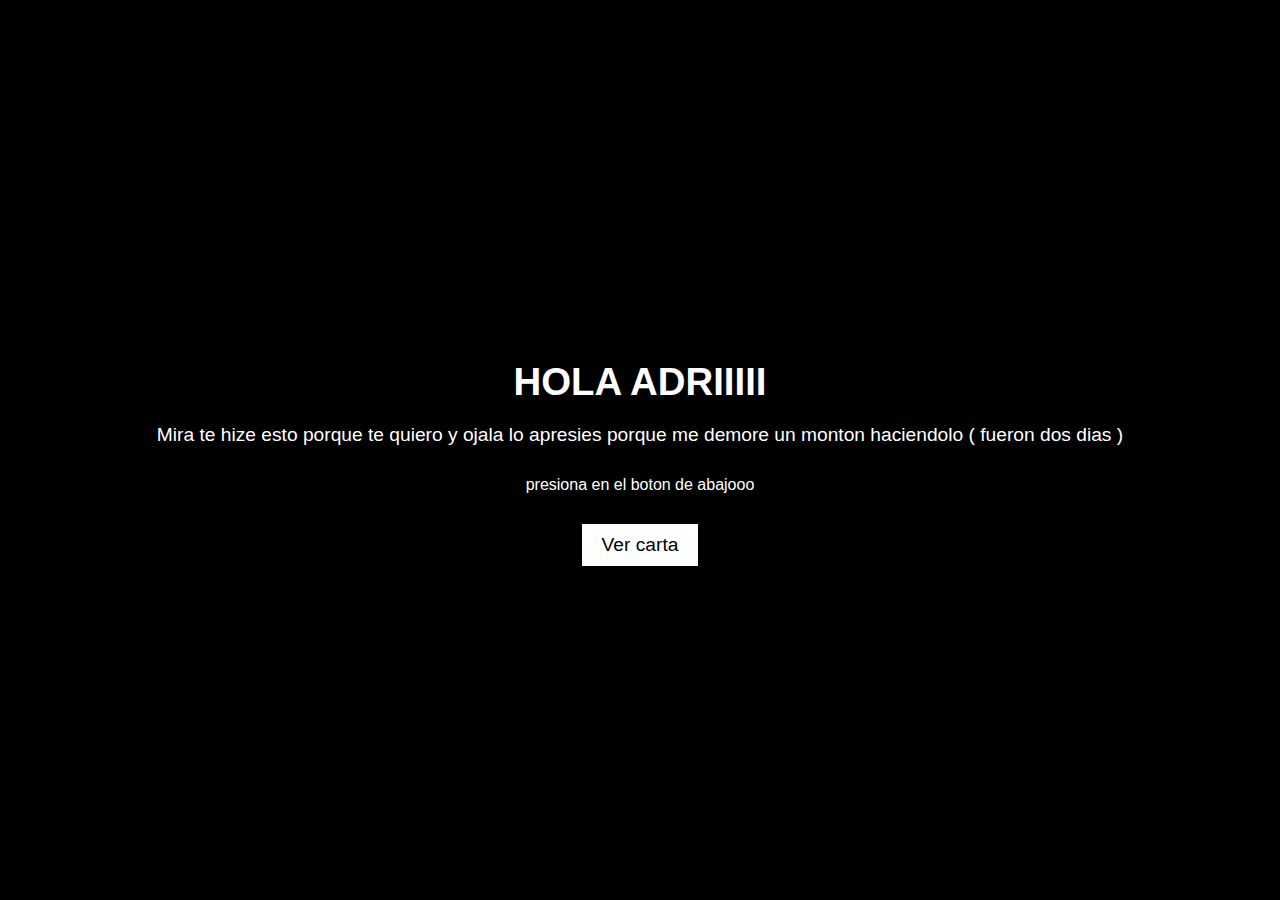
<file: index.html>
<!DOCTYPE html>
<html lang="es">
<head>
    <meta charset="UTF-8">
    <meta name="viewport" content="width=device-width, initial-scale=1.0">
    <title>Bienvenida</title>
    <link rel="stylesheet" href="styles.css">
</head>
<body>
    <div class="welcome-container">
        <h1>HOLA ADRIIIII</h1>
        <p>Mira te hize esto porque te quiero y ojala lo apresies porque me demore un monton haciendolo ( fueron dos dias )<p> 
        <p></p>
        </p>presiona en el boton de abajooo</p>
        <button id="viewLetterButton">Ver carta</button>
    </div>
    <script src="script.js"></script>
</body>
</html>
</file>
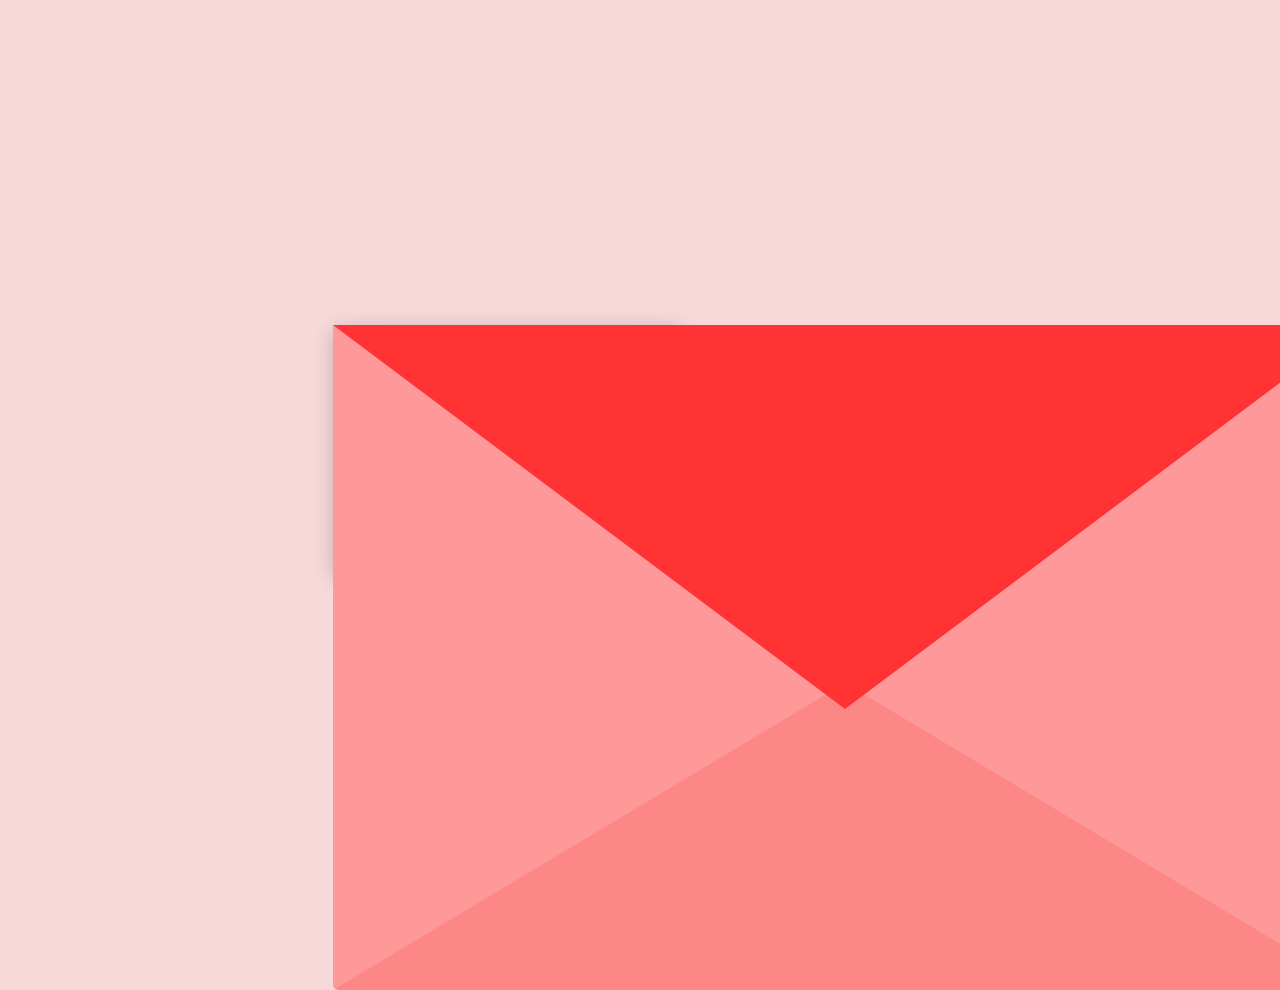
<file: animacion.html>
<!DOCTYPE html>
<html lang="en" >
<head>
  <meta charset="UTF-8">
  <title>Para mi adriii</title>
  <link rel="stylesheet" href="animacion.css">

</head>
<body>
<div class="envlope-wrapper">
    <div id="envelope" class="close">
        <div class="front flap"></div>
        <div class="front pocket"></div>
        <div class="letter">
            <div class="words line1"></div>
            <div class="words line2"></div>
            <div class="words line3"></div>
            <div class="words line4"></div>
        </div>
        <div class="hearts">
            <div class="heart a1"></div>
            <div class="heart a2"></div>
            <div class="heart a3"></div>
        </div>
    </div>
</div>
<div class="reset">
    <button id="open">Abrir</button>
    <button id="reset">Cerrar</button>
</div>

  <script src='https://cdnjs.cloudflare.com/ajax/libs/jquery/3.5.1/jquery.min.js'></script><script  src="animacion.js"></script>

</body>
</html>
</file>
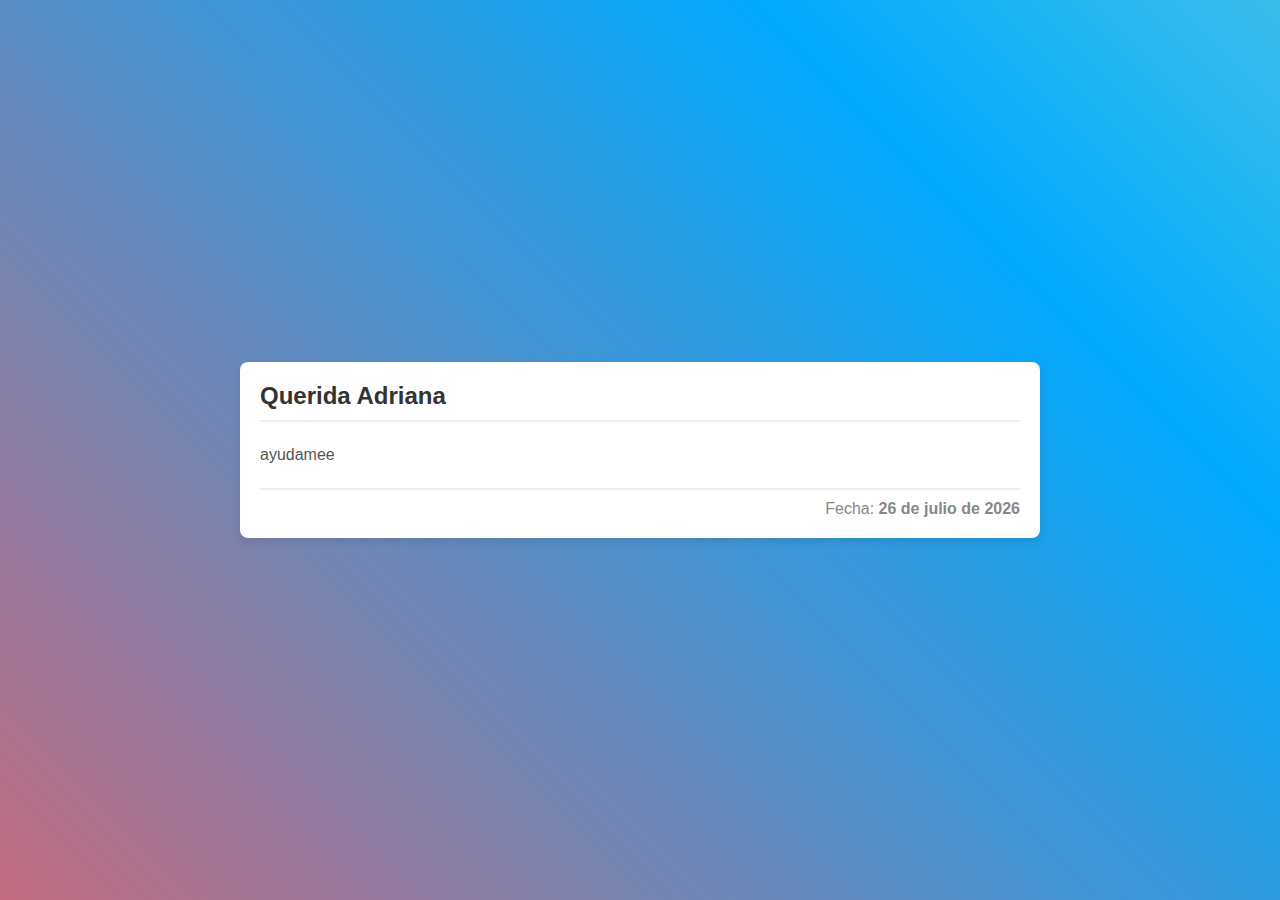
<file: carta.html>
<!DOCTYPE html>
<html lang="en" >
<head>
  <meta charset="UTF-8">
  <title>Para mi adriii</title>
  <link rel="stylesheet" href="carta.css">
</head>
<body>
  <div class="card-wrapper">
    <div class="card" id="card">
      <div class="card-header">
        <h1>Querida Adriana</h1>
      </div>
      <div class="card-body">
        <p>
        ayudamee
        </p>
      </div>
      <div class="card-footer">
        <p>Fecha: <span id="date"></span></p>
      </div>
    </div>
  </div>
  <script src="carta.js"></script>
</body>
</html>
</file>
<file: styles.css>
body {
  margin: 0;
  padding: 0;
  font-family: Arial, sans-serif;
  background-color: black;
  color: white;
  display: flex;
  justify-content: center;
  align-items: center;
  height: 100vh;
  text-align: center;
}

.welcome-container {
  max-width: 90%;
  padding: 20px;
}

h1 {
  font-size: 8vw;
  margin-bottom: 20px;
}

p {
  font-size: 4vw;
  margin-bottom: 30px;
}

button {
  background-color: white;
  color: black;
  border: none;
  padding: 10px 20px;
  font-size: 4vw;
  cursor: pointer;
  transition: background-color 0.3s, color 0.3s;
}

button:hover {
  background-color: black;
  color: white;
  border: 1px solid white;
}

/* Estilos para pantallas más grandes */
@media (min-width: 768px) {
  h1 {
      font-size: 4vw;
  }

  p {
      font-size: 2vw;
  }

  button {
      font-size: 2vw;
  }
}

@media (min-width: 1200px) {
  h1 {
      font-size: 3vw;
  }

  p {
      font-size: 1.5vw;
  }

  button {
      font-size: 1.5vw;
  }
}
</file>
<file: animacion.css>
body {
  background-color: #f7d9da;
  display: flex;
  justify-content: center;
  align-items: center;
  height: 100vh;
  margin: 0;
}

.envelope-wrapper {
  width: 100vw;
  max-width: 400px;
  height: 100vh;
  max-height: 600px;
  display: flex;
  justify-content: center;
  align-items: center;
}

#envelope {
  position: relative;
  width: 80vw; /* Increased size for mobile */
  max-width: 350px; /* Maximum width to keep the envelope proportional */
  height: 60vw; /* Increased size for mobile */
  max-height: 250px; /* Maximum height to keep the envelope proportional */
  border-bottom-left-radius: 6px;
  border-bottom-right-radius: 6px;
  background-color: #f9c5c8;
  box-shadow: 0 4px 20px rgba(0, 0, 0, 0.2);
}

.front {
  position: absolute;
  width: 0;
  height: 0;
  z-index: 3;
}

.flap {
  border-left: 40vw solid transparent;
  border-right: 40vw solid transparent;
  border-bottom: 22vw solid transparent;
  border-top: 30vw solid #ff3333;
  transform-origin: top;
  pointer-events: none;
}

.pocket {
  border-left: 40vw solid #ff9999;
  border-right: 40vw solid #ff9999;
  border-bottom: 24vw solid #fd8787;
  border-top: 28vw solid transparent;
  border-bottom-left-radius: 6px;
  border-bottom-right-radius: 6px;
}

.letter {
  position: relative;
  background-color: #f9c5c8;
  width: 90%;
  margin-left: auto;
  margin-right: auto;
  height: 90%;
  top: 5%;
  border-radius: 6px;
  box-shadow: 0 2px 26px rgba(0, 0, 0, 0.12);
}

.letter:after {
  content: "";
  position: absolute;
  top: 0;
  bottom: 0;
  left: 0;
  right: 0;
  background-image: linear-gradient(180deg, rgba(255, 255, 255, 0) 25%, rgba(239, 215, 239, 0.7) 55%, #eed7ef 100%);
}

.words {
  position: absolute;
  left: 10%;
  width: 80%;
  height: 14%;
  background-color: #fdb7ba;
}

.words.line1 {
  top: 15%;
  width: 20%;
  height: 7%;
}

.words.line2 {
  top: 30%;
}

.words.line3 {
  top: 50%;
}

.words.line4 {
  top: 70%;
}

.open .flap {
  transform: rotateX(180deg);
  transition: transform 0.4s ease, z-index 0.6s;
  z-index: 1;
}

.close .flap {
  transform: rotateX(0deg);
  transition: transform 0.4s 0.6s ease, z-index 1s;
  z-index: 5;
}

.close .letter {
  transform: translateY(0px);
  transition: transform 0.4s ease, z-index 1s;
  z-index: 1;
}

.open .letter {
  transform: translateY(-60px);
  transition: transform 0.4s 0.6s ease, z-index 0.6s;
  z-index: 2;
}

.hearts {
  position: absolute;
  top: 90px;
  left: 0;
  right: 0;
  z-index: 2;
}

.heart {
  position: absolute;
  bottom: 0;
  right: 10%;
  pointer-events: none;
}

.heart:before,
.heart:after {
  position: absolute;
  content: "";
  left: 50px;
  top: 0;
  width: 50px;
  height: 80px;
  background: #D00000;
  border-radius: 50px 50px 0 0;
  transform: rotate(-45deg);
  transform-origin: 0 100%;
  pointer-events: none;
}

.heart:after {
  left: 0;
  transform: rotate(45deg);
  transform-origin: 100% 100%;
}

.close .heart {
  opacity: 0;
  animation: none;
}

.a1 {
  left: 20%;
  transform: scale(0.6);
  opacity: 1;
  animation: slideUp 4s linear 1, sideSway 2s ease-in-out 4 alternate;
  animation-fill-mode: forwards;
  animation-delay: 0.7s;
}

.a2 {
  left: 55%;
  transform: scale(1);
  opacity: 1;
  animation: slideUp 5s linear 1, sideSway 4s ease-in-out 2 alternate;
  animation-fill-mode: forwards;
  animation-delay: 0.7s;
}

.a3 {
  left: 10%;
  transform: scale(0.8);
  opacity: 1;
  animation: slideUp 7s linear 1, sideSway 2s ease-in-out 6 alternate;
  animation-fill-mode: forwards;
  animation-delay: 0.7s;
}

@keyframes slideUp {
  0% {
    top: 0;
  }
  100% {
    top: -600px;
  }
}

@keyframes sideSway {
  0% {
    margin-left: 0px;
  }
  100% {
    margin-left: 50px;
  }
}

.reset {
  text-align: center;
  margin-top: 20px;
}

.reset button {
  font-weight: 800;
  transition: all 0.1s linear;
  appearance: none;
  background-color: transparent;
  border: solid 2px #ff5757;
  border-radius: 4px;
  color: #ff5757;
  display: inline-block;
  font-size: 14px;
  text-transform: uppercase;
  margin: 5px;
  padding: 10px;
  line-height: 1em;
  text-decoration: none;
  min-width: 120px;
  cursor: pointer;
}

.reset button:hover {
  background-color: #fc9d9d;
  color: #a10000;
}

/* Media queries para ajustes en pantallas pequeñas */
@media (max-width: 600px) {
  #envelope {
    width: 95vw;
    max-width: 320px;
    height: 75vw;
    max-height: 260px;
  }

  .flap, .pocket {
    border-left-width: 47.5vw;
    border-right-width: 47.5vw;
  }

  .flap {
    border-bottom-width: 28vw;
    border-top-width: 35vw;
  }

  .pocket {
    border-bottom-width: 32vw;
    border-top-width: 33vw;
  }

  .letter {
    height: 90%;
    top: 5%;
  }

  .heart:before,
  .heart:after {
    width: 20%;
    height: 32%;
  }
}
</file>
<file: carta.css>
body {
  background: linear-gradient(45deg, #f7d9da, #ff5757, #00aaff, #f7f7a1, #ff9a9a);
  background-size: 400% 400%;
  animation: gradientAnimation 10s ease infinite;
  display: flex;
  justify-content: center;
  align-items: center;
  height: 100vh;
  margin: 0;
  font-family: 'Arial', sans-serif;
}

.card-wrapper {
  display: flex;
  justify-content: center;
  align-items: center;
  padding: 20px;
  width: 100%;
  max-width: 800px; /* Ancho máximo para pantallas grandes */
}

.card {
  background: #fff;
  border-radius: 8px;
  box-shadow: 0 4px 8px rgba(0, 0, 0, 0.1);
  width: 100%;
  max-height: 80vh; /* Limita la altura máxima para evitar que la carta se extienda demasiado */
  overflow-y: auto; /* Añade una barra de desplazamiento si el contenido es demasiado largo */
  padding: 20px;
  position: relative;
  box-sizing: border-box;
}

.card-header {
  border-bottom: 2px solid #eee;
  padding-bottom: 10px;
  margin-bottom: 20px;
}

.card-header h1 {
  margin: 0;
  font-size: 24px;
  color: #333;
}

.card-body p {
  line-height: 1.6;
  color: #555;
  margin-bottom: 15px;
}

.card-footer {
  border-top: 2px solid #eee;
  padding-top: 10px;
  margin-top: 20px;
  text-align: right;
  color: #888;
}

.card-footer p {
  margin: 0;
}

#date {
  font-weight: bold;
}

/* Diseño responsivo para pantallas más pequeñas */
@media (max-width: 768px) {
  .card {
    padding: 15px;
  }

  .card-header h1 {
    font-size: 20px;
  }

  .card-body p {
    font-size: 14px;
  }
}

/* Animación del fondo */
@keyframes gradientAnimation {
  0% { background-position: 0% 0%; }
  50% { background-position: 100% 100%; }
  100% { background-position: 0% 0%; }
}
</file>
